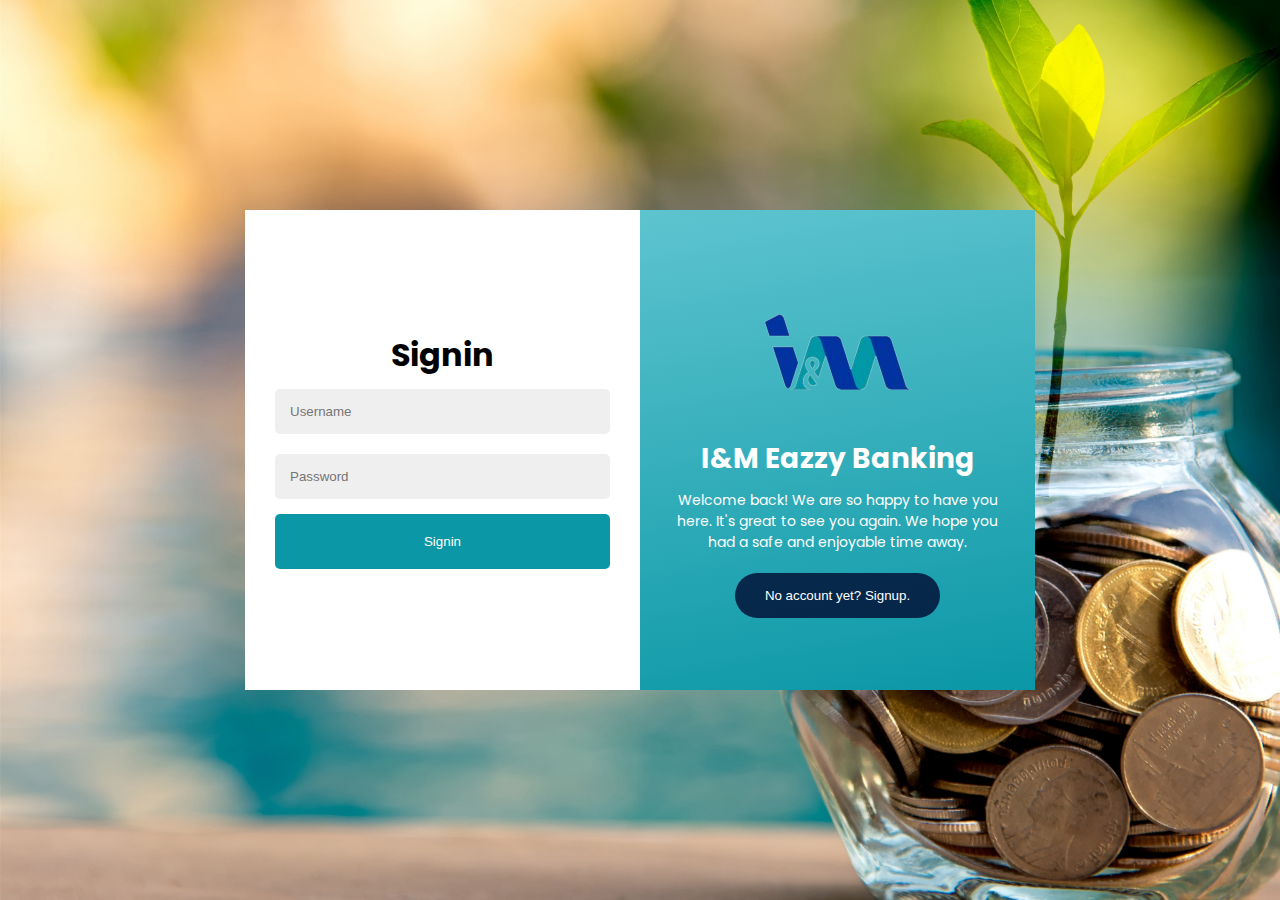
<file: index.html>
<!DOCTYPE html>
<html lang="en" >
<head>
  <meta charset="UTF-8">
  <meta name="viewport" content="width=device-width, initial-scale=1.0">
  <title>I&M Eazzy Banking</title>
  <link rel="stylesheet" href="css/app.css">

</head>
<body>
<div class="container">
      <div class="forms-container">
        <div class="form-control signup-form">
          <form method="POST" id="registerForm" onsubmit="return validateForm();">
           
            <h3>CREATE AN ACCOUNT </h3>
            <input id="uName" type="text" placeholder="Username" required />
            <input id="uEmail" type="email" placeholder="Email" oninput="emailExist(this)" required  />
            <input id="contact" type="text" placeholder="Contact No" required />
            <input id="uPassword" type="password" placeholder="Password" pattern=".{0}|.{6,}" required />
            
            <button type="submit" id="submit">Signup</button>
          </form>
      
        </div>
        <div class="form-control signin-form">
          <form method="post" id="logIn" onsubmit="return loginUser();" >
          
            <h2>Signin</h2>
            <input type="text" id="uemailId" placeholder="Username" required />
            <input type="password" id="ePassword" placeholder="Password" required />
            <button value="signin" id="login">Signin</button>
          </form>
     
        </div>
      </div>
      <div class="intros-container">
        <div class="intro-control signin-intro">
          <div class="intro-control__inner">
            <img src="images/bank.png" class="logo">
            <h1>I&M Eazzy Banking</h1>
          
            <p>
              Welcome back! We are so happy to have you here. It's great to see you again. We hope you had a safe and enjoyable time away.
            </p>
            <button id="signup-btn">No account yet? Signup.</button>
          </div>
        </div>
        <div class="intro-control signup-intro">
          <div class="intro-control__inner">
            <img src="images/bank.png" class="logo">
            <h1>I&M Eazzy Banking</h1>

            <p>
              We are so excited to have you here.If you haven't already, create an account to get access to exclusive offers, rewards, and discounts.
            </p>
            <button id="signin-btn">Already have an account? Signin.</button>
          </div>
        </div>
      </div>
    </div>
  <script  src="js/app.js"></script>
</body>
</html>
</file>
<file: css/app.css>
@import url("https://fonts.googleapis.com/css2?family=Poppins:wght@300;400;500;600&display=swap");
@import url("https://cdnjs.cloudflare.com/ajax/libs/font-awesome/5.15.2/css/all.min.css");
* {
  margin: 0px;
  padding: 0px;
  box-sizing: border-box;
}

body {
  font-family: "Poppins", sans-serif;
  display: flex;
  justify-content: center;
  align-items: center;
  height: 100vh;
  background-image: url('../images/grow2.jpg');
  background-repeat: no-repeat;
  background-size: cover;
  font-size: 14px;
  
}

#error{
  background-color: lightcoral;
  margin-left: 250px;
  margin-right: 250px;
  padding: 8px;
  border-radius: 10px;
  z-index: 2;
}

.container {
  
  background-color: #fff;
  width: 790px;
  max-width: 100vw;
  height: 480px;
  position: relative;
  overflow-x: hidden;
  
}
.container .forms-container {
  position: relative;
  width: 50%;
  text-align: center;
}
.container .forms-container .form-control {
  position: absolute;
  width: 100%;
  display: flex;
  justify-content: center;
  flex-direction: column;
  height: 480px;
  transition: all 0.5s ease-in;
}
.container .forms-container .form-control h2 {
  font-size: 2rem;
}
.container .forms-container .form-control form {
  display: flex;
  flex-direction: column;
  margin: 0px 30px;
}
.container .forms-container .form-control form input {
  margin: 10px 0px;
  border: none;
  padding: 15px;
  background-color: #efefef;
  border-radius: 5px;
}
.container .forms-container .form-control form button {
  border: none;
  padding: 20px;
  margin-top: 5px;
  background-color: #0b97a6;
  border-radius: 5px;
  color: #fff;
  cursor: pointer;
}
.container .forms-container .form-control form button:hover {
  border: none;
  padding: 20px;
  margin-top: 5px;
  background-color: #021338da;
  border-radius: 5px;
  color: #fff;
  cursor: pointer;
  transition: 0.6s;
}
.container .forms-container .form-control form button:focus {
  outline: none;
}
.container .forms-container .form-control span {
  margin: 10px 0px;
}

.container .forms-container .form-control.signup-form {
  opacity: 0;
  z-index: 1;
  left: 200%;
}
.container .forms-container .form-control.signin-form {
  opacity: 1;
  z-index: 2;
  left: 0%;
}
.container .intros-container {
  position: relative;
  left: 50%;
  width: 50%;
  text-align: center;
  
}
.container .intros-container .intro-control {
  position: absolute;
  width: 100%;
  display: flex;

  justify-content: center;
  flex-direction: column;
  height: 480px;
  color: #fff;
  background: linear-gradient(170deg, #5dc4cf, #0b97a6);
  transition: all 0.5s ease-in;
}
.container .intros-container .intro-control .intro-control__inner {
  margin: 0px 30px;
}
.container .intros-container .intro-control button {
  border: none;
  padding: 15px 30px;
  background-color: #021338da;
  border-radius: 50px;
  color: #fff;
  margin: 10px 0px;
  cursor: pointer;
}
.container .intros-container .intro-control button:focus, .container .intros-container .intro-control button:hover {
  outline: none;
  background-color: #021338b5;
}
.container .intros-container .intro-control h3,
.container .intros-container .intro-control p {
  margin: 10px 0px;
}
.container .intros-container .intro-control.signin-intro {
  opacity: 1;
  z-index: 2;
}
.container .intros-container .intro-control.signup-intro {
  opacity: 0;
  z-index: 1;
}

.change .forms-container .form-control.signup-form {
  opacity: 1;
  z-index: 2;
  transform: translateX(-100%);
}
.change .forms-container .form-control.signup-form button {
  background-color: #021338da !important;
}
.change .forms-container .form-control.signup-form button:hover {
  background-color: #0b97a6 !important;
}
.change .forms-container .form-control.signin-form {
  opacity: 0;
  z-index: 1;
  transform: translateX(-100%);
}
.change .intros-container .intro-control {
  transform: translateX(-100%);
  background: linear-gradient(170deg, #0b97a6, #021338da);
}
.change .intros-container .intro-control #signin-btn {
  background-color: #0b97a6;
}
.change .intros-container .intro-control #signin-btn:hover {
  background-color: #2dc1d2;
}
.change .intros-container .intro-control.signin-intro {
  opacity: 0;
  z-index: 1;
}
.change .intros-container .intro-control.signup-intro {
  opacity: 1;
  z-index: 2;
}

@media screen and (max-width: 480px) {
  .container {
    height: 100vh;
    display: flex;
    flex-direction: column;
  }
  .container .forms-container {
    order: 2;
    width: 100%;
    height: 50vh;
  }
  .container .forms-container .form-control {
    position: absolute;
    height: 50vh;
  }
  .container .forms-container .form-control.signup-form {
    left: 0%;
    margin-top: 70px;
  }
  .container .intros-container {
    order: 1;
    width: 100%;
    left: 0%;
    height: 40vh;
  }
  .container .intros-container .intro-control {
    position: absolute;
    height: 40vh;
  }

  .change .forms-container .form-control.signup-form {
    transform: translateX(0%);
  }
  .change .forms-container .form-control.signin-form {
    transform: translateX(0%);
  }
  .change .intros-container .intro-control {
    transform: translateX(0%);
  }
}
</file>
